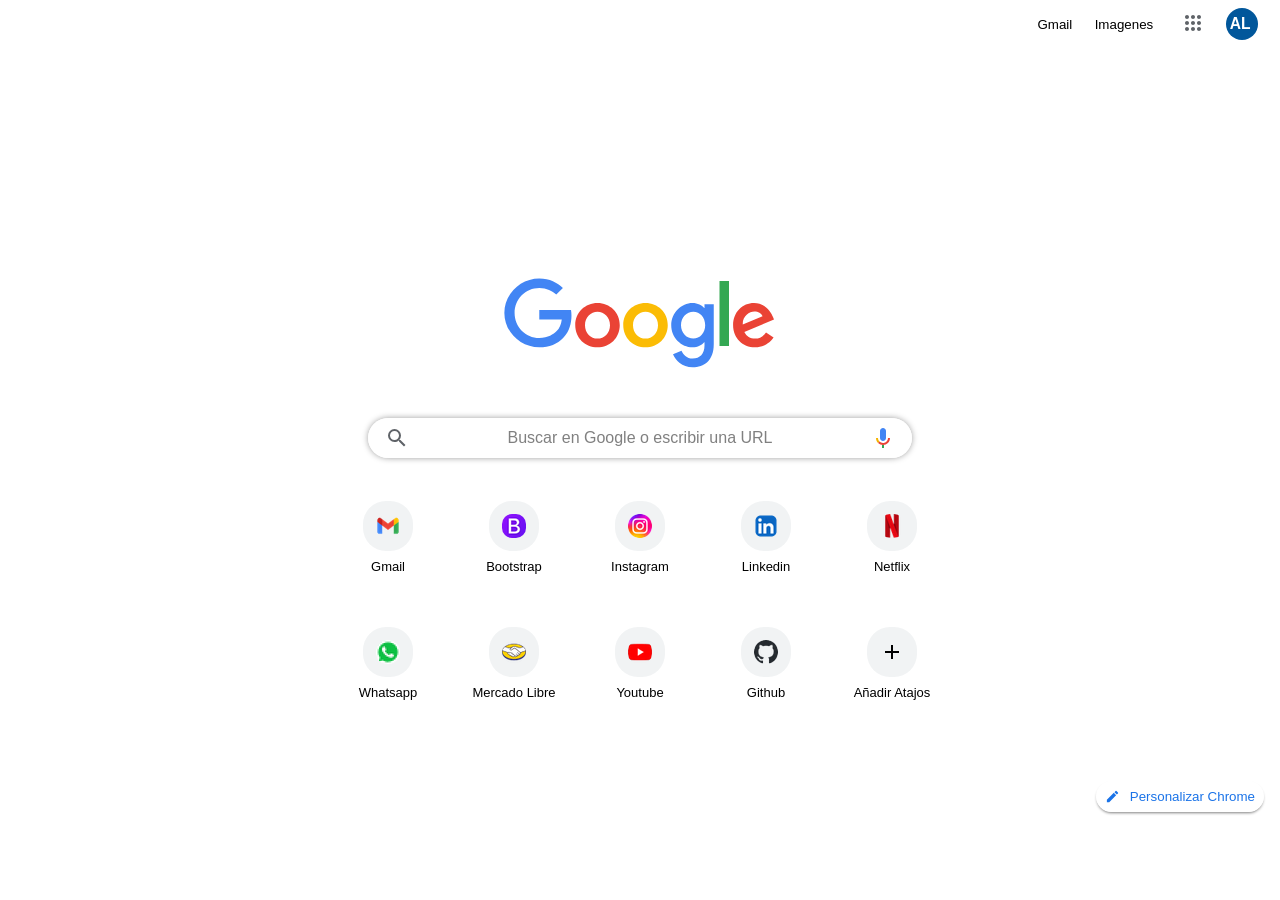
<file: index.html>
<!DOCTYPE html>
<html lang="en">
<head>
    <meta charset="UTF-8">
    <meta http-equiv="X-UA-Compatible" content="IE=edge">
    <meta name="viewport" content="width=device-width, initial-scale=1.0">
    <title>Nueva Pestaña</title>
    <!-- icon -->
    <link rel="shortcut icon" href="./img/chrome.svg" type="image/x-icon">
    <!-- css -->
    <link rel="stylesheet" href="./css/style.css">
</head>
<body>
    <header>
        <ul class="lista-header">
            <li>Gmail</li>
            <li>Imagenes</li>
            <li class="app-header">
                <div>
                    <img id="google-apps-logo" src="./img/app-svg.svg" alt="google-apps">
                </div>   
                <div class="alineado" id="user">
                    <h3>AL</h3>
                </div>
            </li>
            
        </ul>
    </header>
    <main>
        <!-- buscador google -->
        <div >
            <img src="./img/google_logo.svg" alt="google-logo">

            <span id="buscador" >
                <img class="icon-buscador" src="./img/icon_search.svg" alt="search-google">
                <p>Buscar en Google o escribir una URL</p>
                <img class="icon-buscador" src="./img/googlemic_clr_24px.svg" alt="microphone-google">
            </span>

            <div>

            </div>
        </div>
        
        <!-- lista de atajos -->
        <div id="atajos-google">
            <div><img src="./img/favicon2_ (2).png" alt="">Gmail</div>
            <div><img src="./img/favicon2_ (1).png" alt="">Bootstrap</div>
            <div><img src="./img/favicon2_ (3).png" alt="">Instagram</div>
            <div><img src="./img/favicon2_ (4).png" alt="">Linkedin</div>
            <div><img src="./img/favicon2_ (5).png" alt="">Netflix</div>
            <div><img src="./img/favicon2_ (6).png" alt="">Whatsapp</div>
            <div><img src="./img/favicon2_ (7).png" alt="">Mercado Libre</div>
            <div><img src="./img/favicon2_ (8).png" alt="">Youtube</div>
            <div><img src="./img/favicon2_.png" alt="">Github</div>
            <div><img src="./img/add.svg" alt="">Añadir Atajos</div>
        </div>
    </main>
    <footer>
        <span id="footer">
            <img src="./img/icon_pencil.svg" alt="">
            <p>Personalizar Chrome</p>
        </span>
    </footer>
</body>
</html>
</file>
<file: css/style.css>
*{
    margin: 0;
    padding: 0;
    box-sizing: border-box;
    font-family: Arial, Helvetica, sans-serif;
}

body{
    position: relative;
}

.alineado{
    display: flex;
    align-items: self-end;
    justify-content: center;
}

header{
    display: flex;
    justify-content: end;
    align-items: center;
    height: 3rem;
}

header>ul{
    display: flex;
    align-items: center;
}

header>ul>li{
    list-style: none;
    margin-right: 1.4rem;
    font-size: smaller;
}

header>ul>li:hover{
    text-decoration: underline;
    cursor: pointer;
   
}

#google-apps-logo{
    padding: 5px
}

#google-apps-logo:hover{
    background-color: #e8e8e9;
    border-radius: 50px;

}

.app-header{
    display: flex;
    flex-direction: row;
    align-items: center;
}

.app-header>div{
    padding-right: 1rem;
}

#user{
    background-color: #01579b;
    height:32px ;
    width:32px ;
    border-radius: 50%;
    color: white;
    display: flex;
    justify-items: center;
    align-items: center;
}

#user>h3{
    padding-left: 13px;
}


main{
    display: flex;
    flex-direction: column ;
    justify-content: center;
    align-items: center;
    height: 60vh;
    padding-top: 40vh;

    top: 0;
    left: 0;
    right: 0;
    bottom: 0;
    margin: auto;
}

main>div{
    display: flex;
    flex-direction: column;
    align-items: center;
}

main>div>img{
    padding-bottom: 3rem;
    width: 17rem;
}

#buscador{
    border-radius: 39px;
    border: 1px solid white;
    width: 34rem;
    height: 2.5rem;

    box-shadow: 0px 0px 7px -1px #808080;

    display: flex;
    flex-direction: row;
    justify-content: space-between;
    align-items: center;
}

.icon-buscador{
    padding: 0 1rem;
}

#buscador>p{
    color: grey;
    
}

/* atajos */

#atajos-google{
    padding-top: 1.5rem;
    display: grid;
    grid-template-columns: repeat(5, 1fr);
    grid-gap: 1rem;

    align-items: center;
}

#atajos-google>div>img{
    background-color: #f1f3f4;
    padding: 13px;
    border-radius: 23px;
    margin-bottom: .5rem;
}

#atajos-google>div{
    display: flex;
    flex-direction: column;
    align-items: center;
    justify-content: center;

    font-size: small;

    
    height: 110px;
    width: 110px;

}

#atajos-google>div:hover{
    background-color: #e8e8e9;
    border-radius: 5px;
}

/* footer */
#footer{
    display: flex;
    flex-direction: row;
    align-items: center;
    padding: 7px 8px;
    color: #1a73e8;

    border-radius: 20px;
    border: 1px solid white;
    box-shadow: 0px 2px 3px -1px #808080;

    font-size: smaller;

    position: absolute;
    bottom: -14rem;
    right: 1rem;
    
}

#footer>img{
    margin-right: 10px;
    height: 15px;
}
</file>
